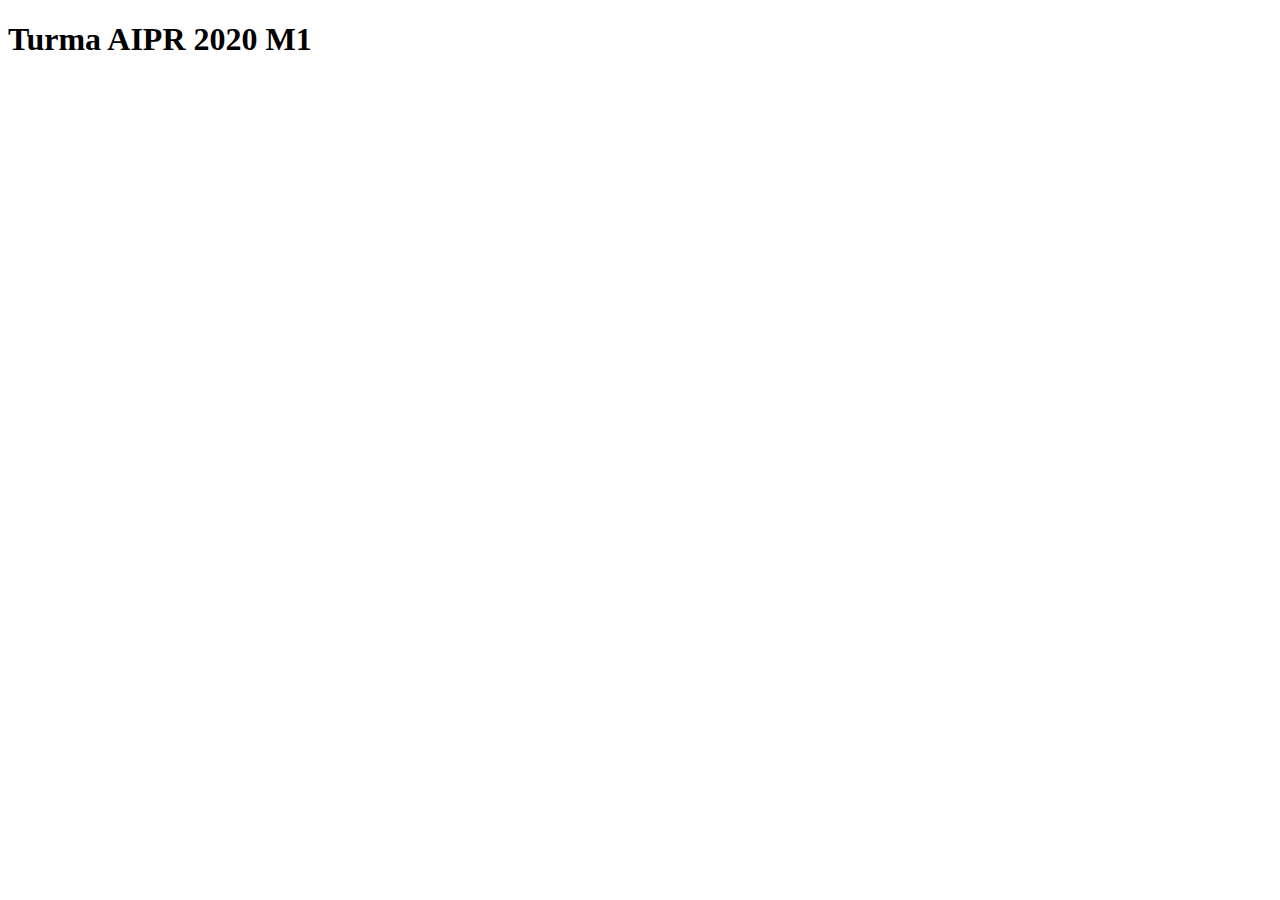
<file: index.html>
<!DOCTYPE html>
<html lang="pt.br">
<head>
    <meta charset="UTF-8">
    <meta name="viewport" content="width=device-width, initial-scale=1.0">
    <title>Minha primeira Página Web</title>
</head>
<body>
    <h1>Turma AIPR 2020 M1</h1>
  
</body>
</html>
</file>
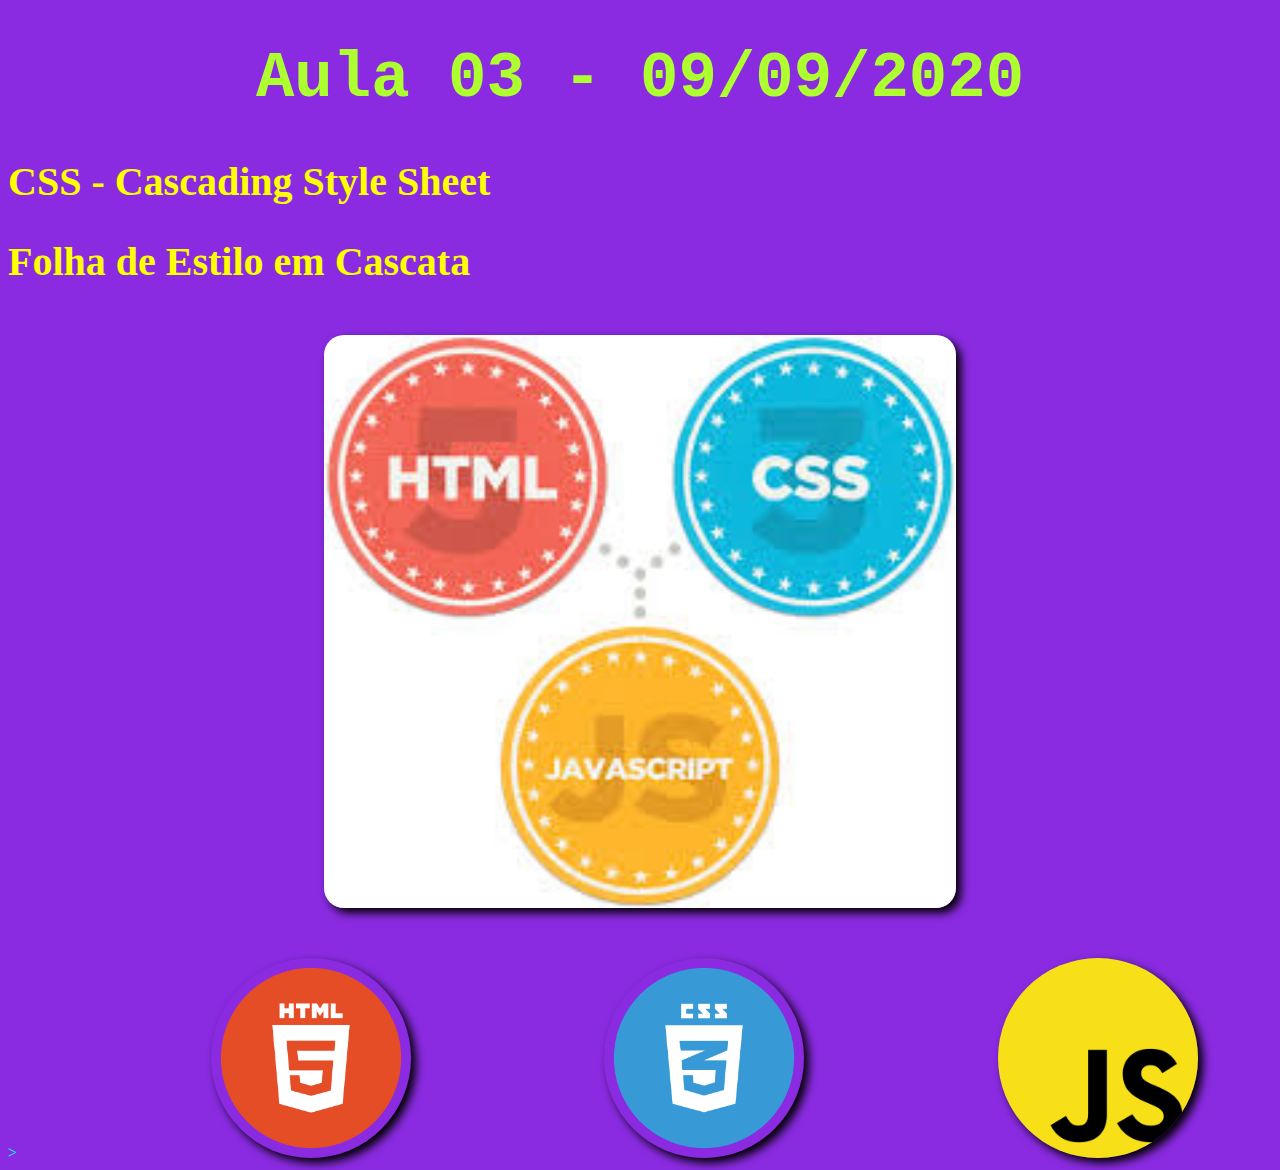
<file: aula03/index.html>
<!DOCTYPE html>
<html lang="pt - br">
<head>
    <meta charset="UTF-8">
    <meta name="viewport" content="width=device-width, initial-scale=1.0">
    <title>aula03 -  Webdesign com estilo CSS</title>
    <link rel="stylesheet" href="./css/estilo.css">
</head>
<body>
    
<h1>Aula 03 - 09/09/2020</h1>
<h2>CSS - Cascading Style Sheet</h2>
<h2>Folha de Estilo em Cascata</h2>

<!---Identificação da imagem com id --->
<img id= "imgPrincipal"
src="./images/css html.png" 
alt="Logotipo HTML CSS e Javascript"
width="540"> <!--Largura de 540 pixels-->>

 
   <!-- Classificação das imagens com o class-->   
<img class="logo" 
       src="./images/logo-html.png"
       alt="Logotipo HTML">
 
   <img class = "logo"
       src="./images/logo-css.png"
       alt="Logotipo CSS">
  
   <img class = "logo"
       src="./images/JavaScript_logo.png"
       alt="Logotipo Javascript">



</body>
</html>
</file>
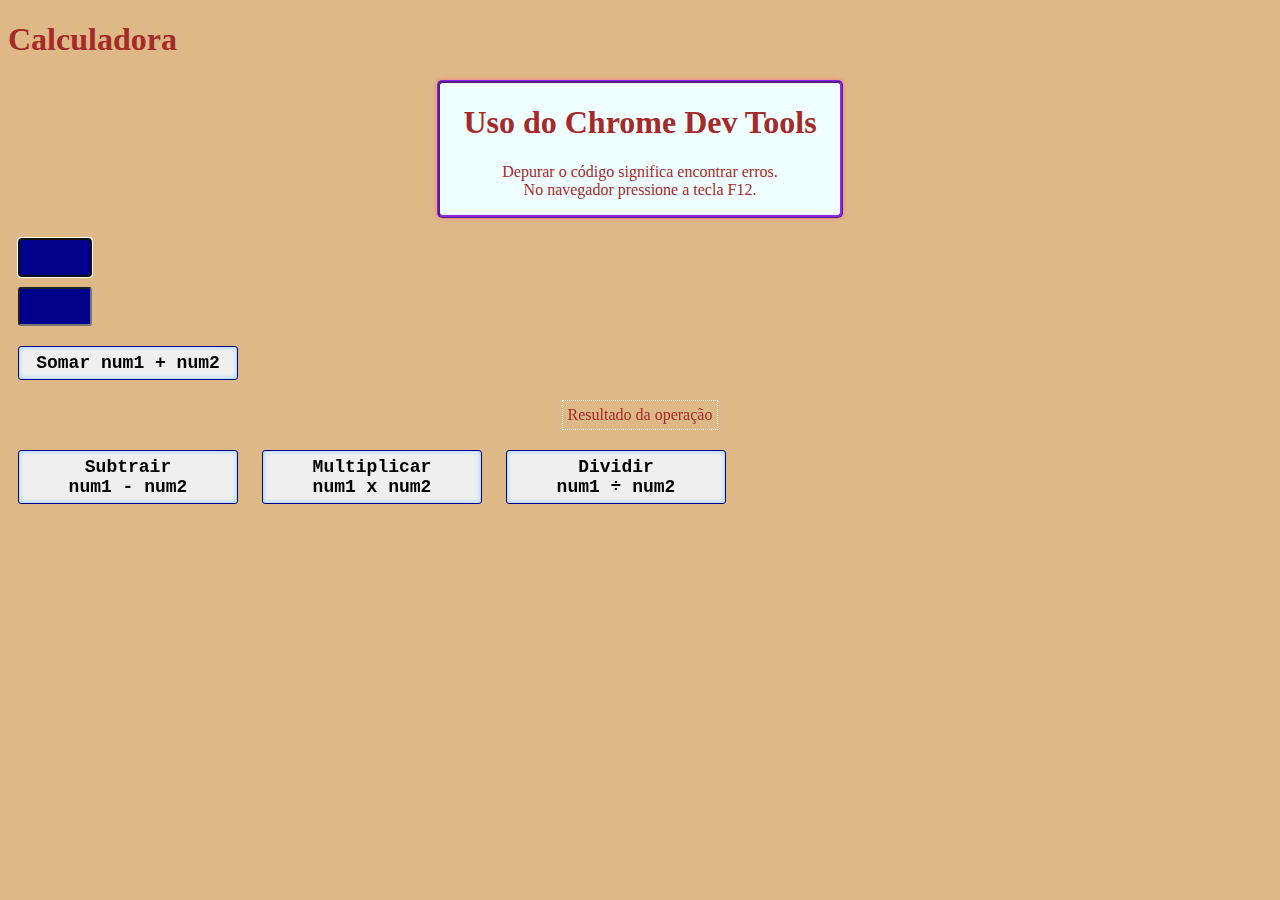
<file: calculadora/aula05/index.html>
<!DOCTYPE html>
<html lang="pt-br">
<head>
    <meta charset="UTF-8">
    <meta name="viewport" content="width=device-width, initial-scale=1.0">
    <title>Calculadora</title>
     <!-- Ligação entre o index e o estilo -->
   <link rel="stylesheet" href="./css/estilo.css">

</head>
<body>
    <h1>Calculadora</h1>
 <!--Cabeçalho-->
 <header>   
    <h1>Uso do Chrome Dev Tools</h1>
    <p>
        Depurar o código significa encontrar erros.<br>
        No navegador pressione a tecla F12.
    </p>
</header>

<!--Parte principal-->
<main class="container">
    <input type="text" name="num1" id="num1" autofocus tabindex="1">
       <input type="text" name="num2" id="num2" tabindex="2">
       <button type="submit" id="btnSomar" tabindex="3">
           Somar num1 + num2
    </button>
    <p class="resposta">Resultado da operação</p>
    <button type="submit" id="btnSubtrair" tabindex="4">
        Subtrair <br> num1 - num2
    </button>
    <button type="submit" id="btnMultiplicar" tabindex="5">
        Multiplicar <br> num1 x num2
    </button>
    <button type="submit" id="btnDividir" tabindex="6">
        Dividir <br> num1 ÷ num2
    </button>
</main>

<script src="./js/main.js"></script>
</body>
</html>
</file>
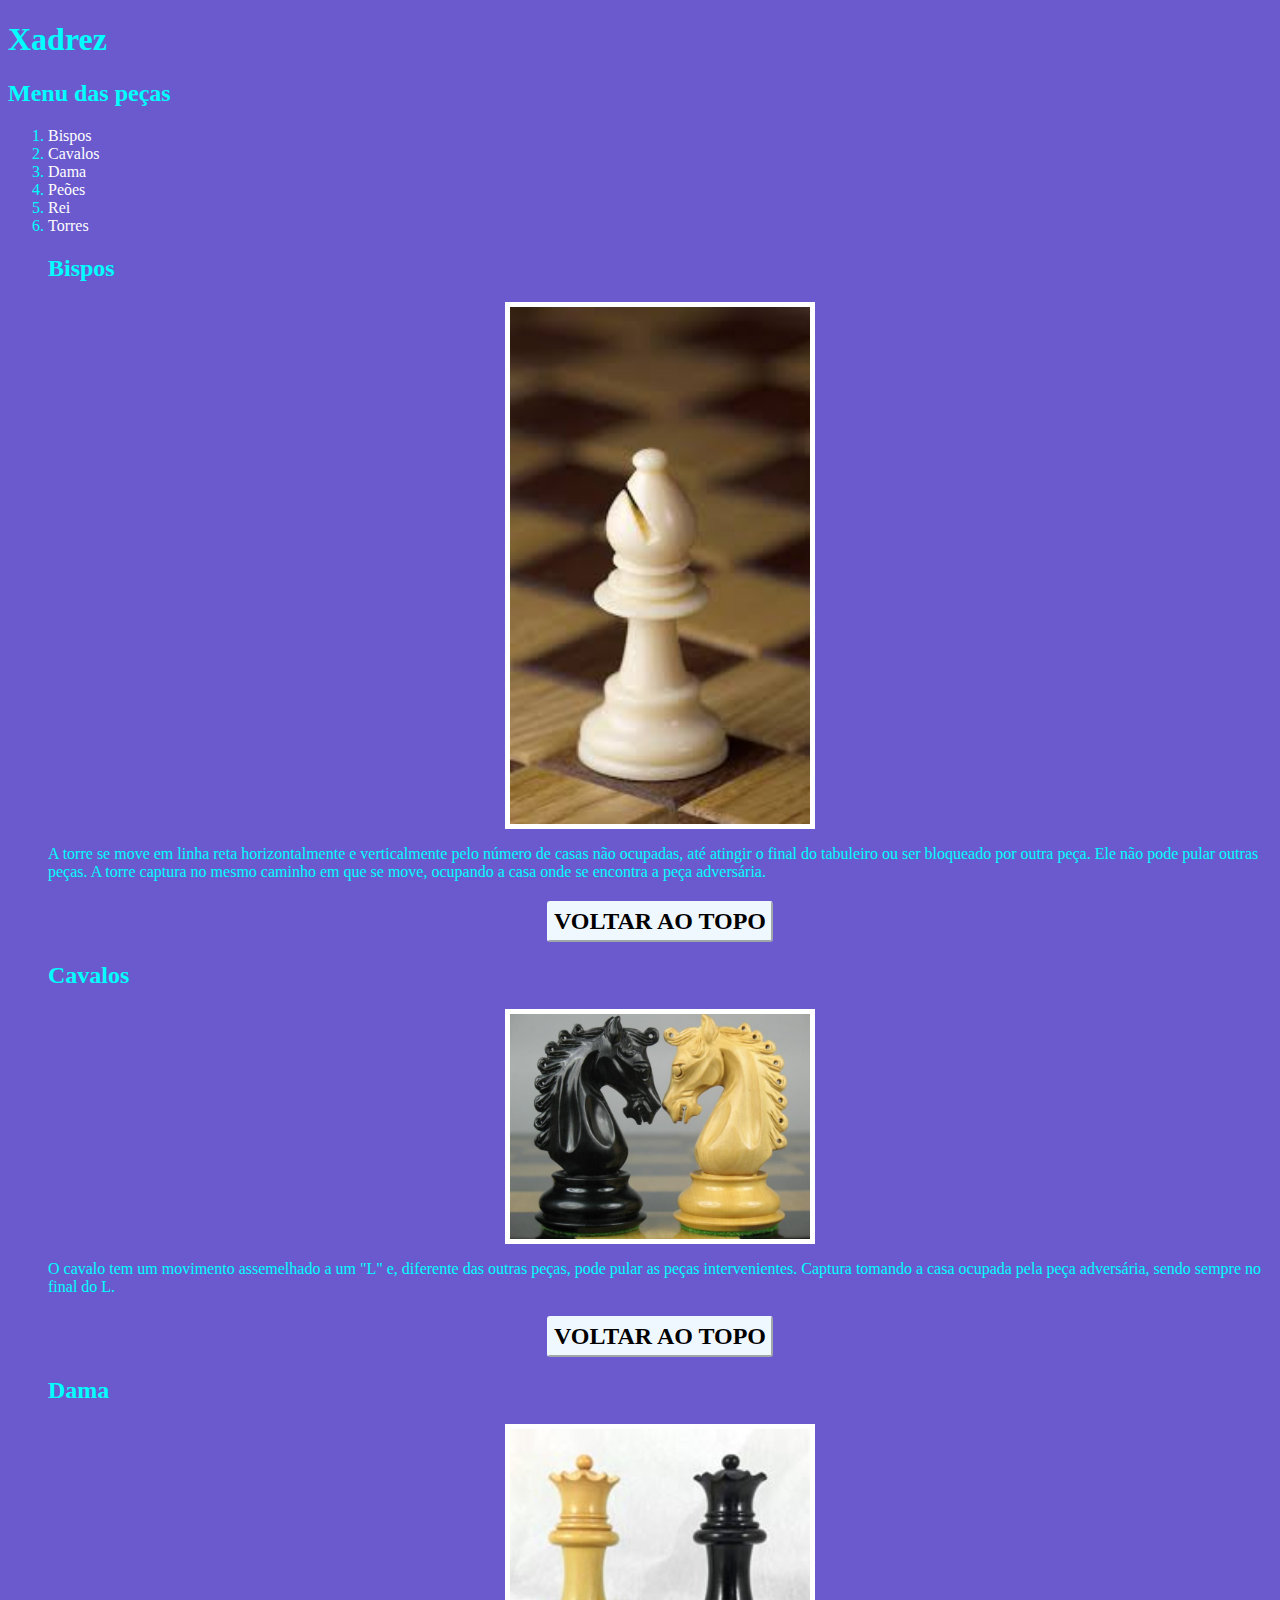
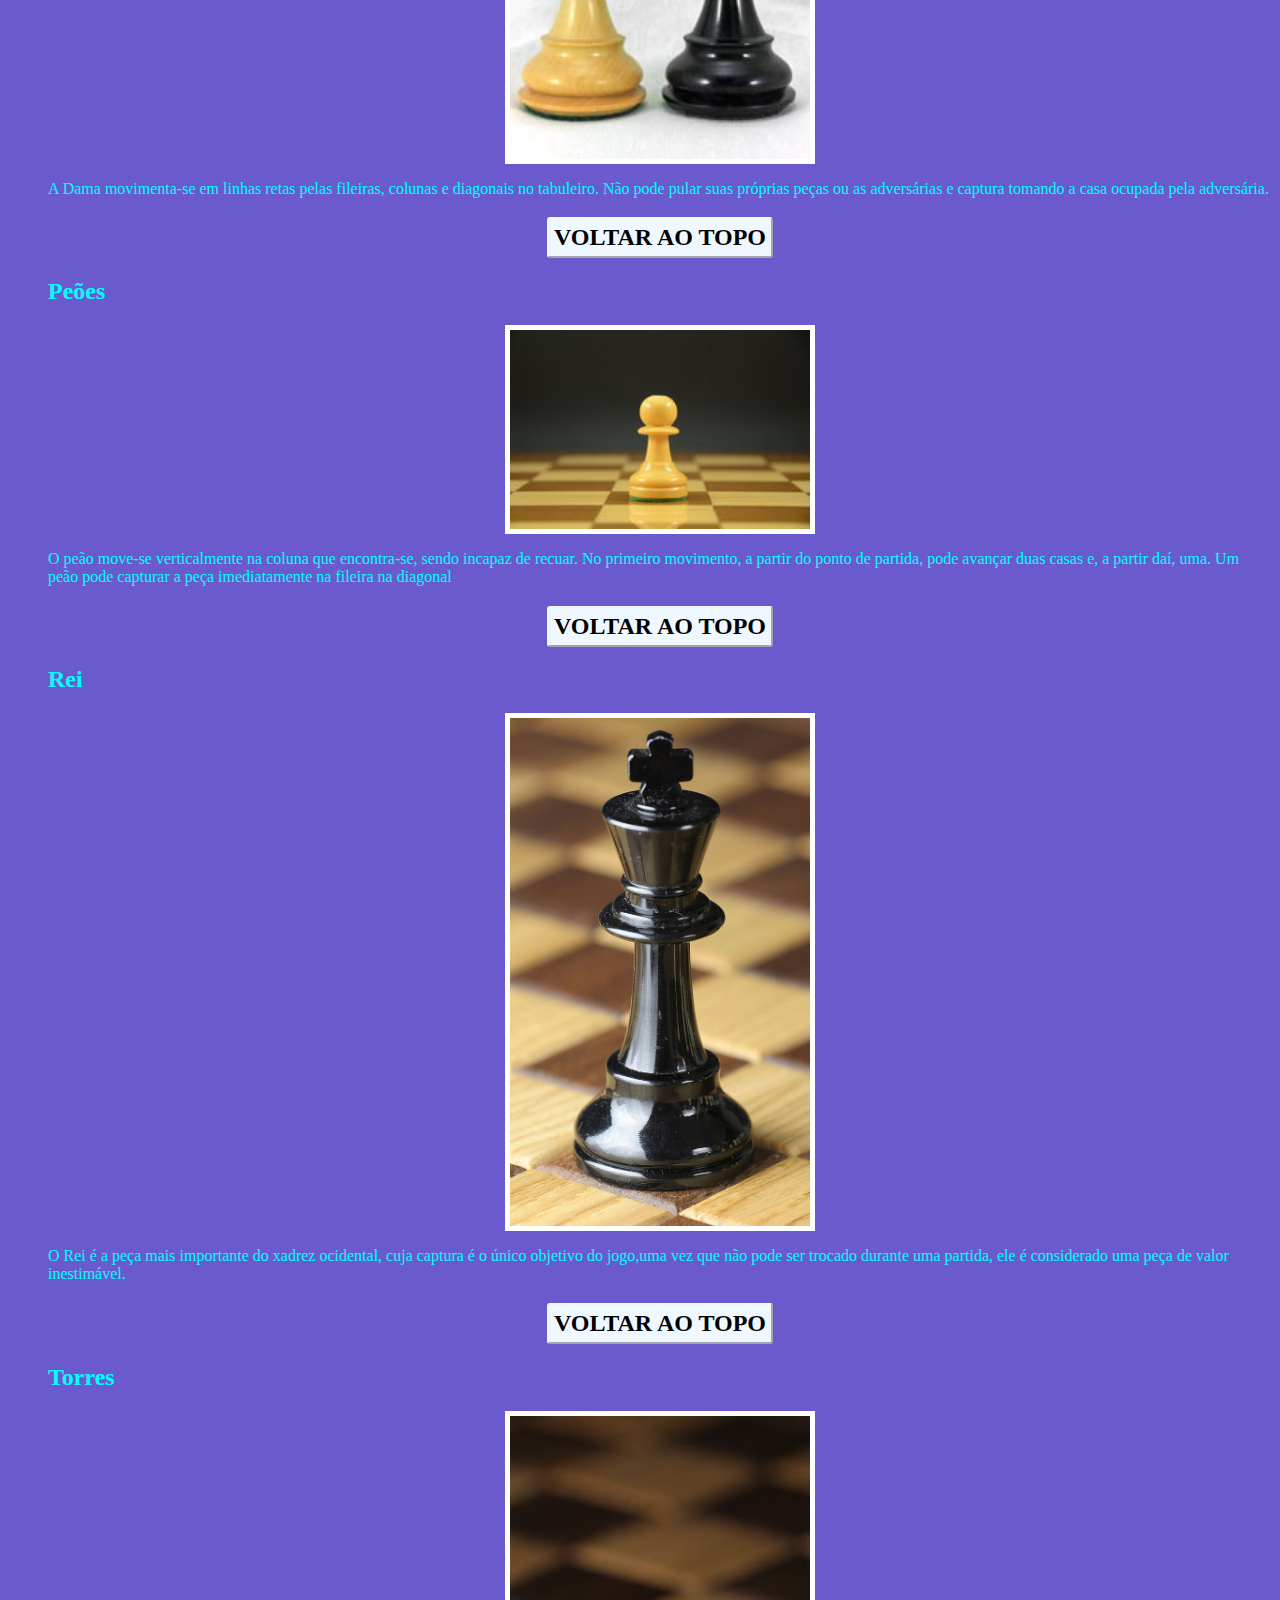
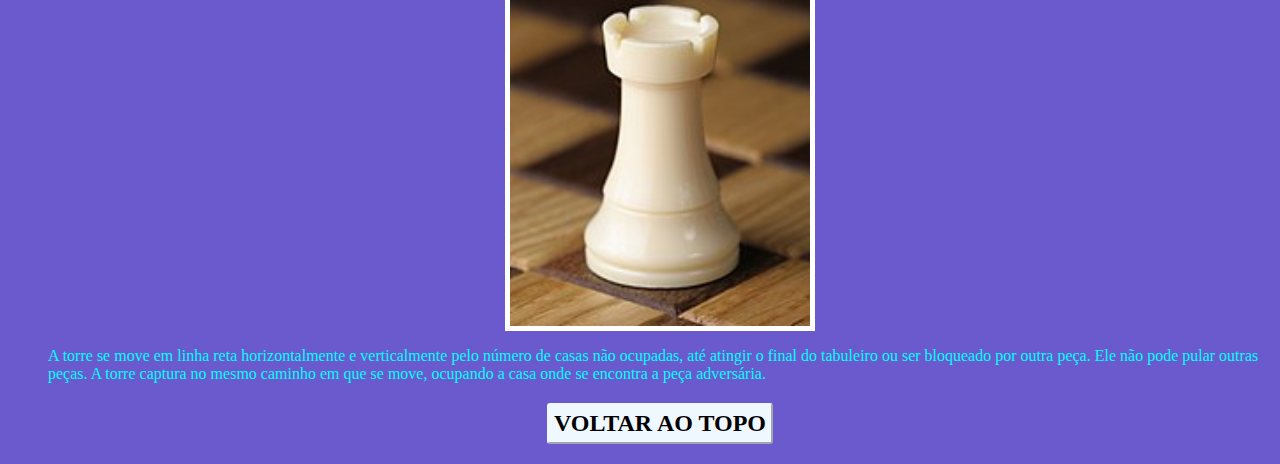
<file: xadrez/aula01/index.html>
<!DOCTYPE html>
<html lang="pt-br">
<head>
   <meta charset="UTF-8">
   <meta name="viewport" content="width=device-width, initial-scale=1.0">
   <title>Xadrez</title>
   <!--É necessário ligar/linkar o Estilo CSS-->
   <link rel="stylesheet" href="./css/estilo.css">
</head>
<body id="principal">
   <h1 id="topo">Xadrez</h1>

    <h2>Menu das peças</h2>
    <ol> 
    <li><a href="#bispos"> Bispos</a></li>
    <li><a href="#cavalos">Cavalos</a></li>
    <li><a href="#dama">Dama</a></li>
    <li><a href="#peoes">Peões</a></li>
    <li><a href="#rei">Rei</a></li>
    <li><a href="#torres">Torres</a></li>
<ol>
</ol>
<h2 id="bispos">Bispos</h2>
<a href="bispos.html"><img src="./img/bispo.jpg"></a>
<p>A torre se move em linha reta horizontalmente e verticalmente pelo número de casas não ocupadas, até atingir o final do tabuleiro ou ser bloqueado por outra peça. Ele não pode pular outras peças. A torre captura no mesmo caminho em que se move, ocupando a casa onde se encontra a peça adversária.</p>      
<footer><!--Rodapé-->
    <h2><a href="#topo">VOLTAR AO TOPO</a></h2>
</footer>

<h2 id="cavalos">Cavalos</h2>
<a href="cavalos.html"><img src="./img/cavalos.jpg"></a>
<p>O cavalo tem um movimento assemelhado a um "L" e, diferente das outras peças, pode pular as peças intervenientes. Captura tomando a casa ocupada pela peça adversária, sendo sempre no final do L.</p> 
<footer><!--Rodapé-->
    <h2><a href="#topo">VOLTAR AO TOPO</a></h2>
</footer>

<h2 id="dama">Dama</h2>
<a href="dama.html"><img src="./img/damas.jpg"></a>
<p> A Dama movimenta-se em linhas retas pelas fileiras, colunas e diagonais no tabuleiro. Não pode pular suas próprias peças ou as adversárias e captura tomando a casa ocupada pela adversária.</p>
<footer><!--Rodapé-->
    <h2><a href="#topo">VOLTAR AO TOPO</a></h2>
</footer>

<h2 id="peoes">Peões</h2>
<a href="peoes.html"><img src="./img/peao.jpg"></a>
<p>O peão move-se verticalmente na coluna que encontra-se, sendo incapaz de recuar. No primeiro movimento, a partir do ponto de partida, pode avançar duas casas e, a partir daí, uma. Um peão pode capturar a peça imediatamente na fileira na diagonal</p>
<footer><!--Rodapé-->
    <h2><a href="#topo">VOLTAR AO TOPO</a></h2>
</footer>

<h2 id="rei">Rei</h2>
<a href="rei.html"><img src="./img/rei.jpg"></a>
<p>O Rei é a peça mais importante do xadrez ocidental, cuja captura é o único objetivo do jogo,uma vez que não pode ser trocado durante uma partida, ele é considerado uma peça de valor inestimável.</p>
<footer><!--Rodapé-->
    <h2><a href="#topo">VOLTAR AO TOPO</a></h2>
</footer>

<h2 id="torres">Torres</h2>
<a href="torres.html"><img src="./img/torre.jpg"></a>
<p>A torre se move em linha reta horizontalmente e verticalmente pelo número de casas não ocupadas, até atingir o final do tabuleiro ou ser bloqueado por outra peça. Ele não pode pular outras peças. A torre captura no mesmo caminho em que se move, ocupando a casa onde se encontra a peça adversária.</p>
<footer><!--Rodapé-->
    <h2><a href="#topo">VOLTAR AO TOPO</a></h2>
</footer>

  
</body>
</html>
</file>
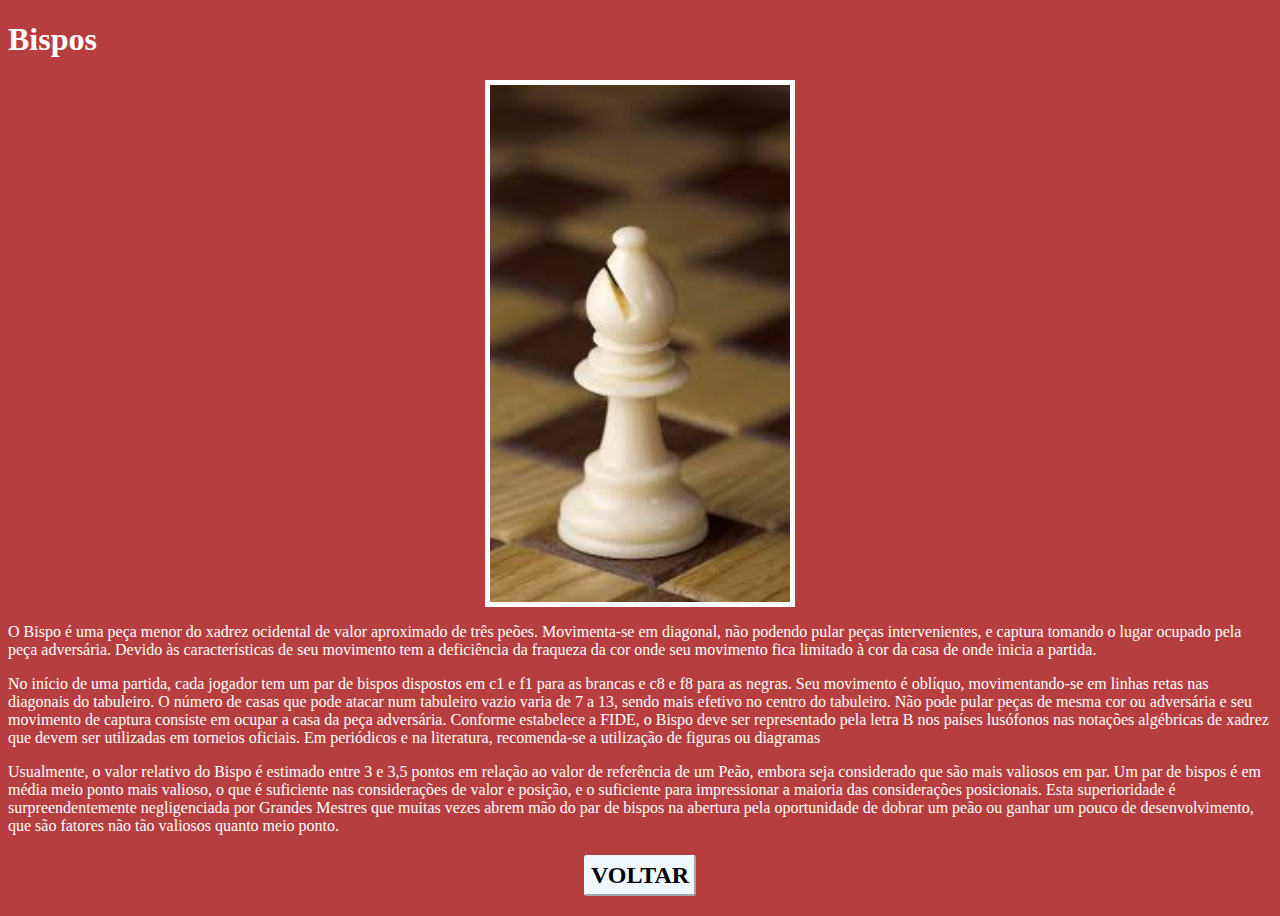
<file: xadrez/aula01/bispos.html>
<!DOCTYPE html>
<html lang="pt-br">
<head>
    <meta charset="UTF-8">
    <meta name="viewport" content="width=device-width, initial-scale=1.0">
    <link rel="stylesheet" href="./css/estilo.css">
    <title>Bispos</title>
</head>
<body id="bispos">
    
<h1>Bispos</h1>
<img src="./img/bispo.jpg" alt=" Imagem dos bispos">
<p>O Bispo é uma peça menor do xadrez ocidental de valor aproximado de três peões. Movimenta-se em diagonal, não podendo pular peças intervenientes, e captura tomando o lugar ocupado pela peça adversária. Devido às características de seu movimento tem a deficiência da fraqueza da cor onde seu movimento fica limitado à cor da casa de onde inicia a partida.</p>
<p>No início de uma partida, cada jogador tem um par de bispos dispostos em c1 e f1 para as brancas e c8 e f8 para as negras. Seu movimento é oblíquo, movimentando-se em linhas retas nas diagonais do tabuleiro. O número de casas que pode atacar num tabuleiro vazio varia de 7 a 13, sendo mais efetivo no centro do tabuleiro. Não pode pular peças de mesma cor ou adversária e seu movimento de captura consiste em ocupar a casa da peça adversária. Conforme estabelece a FIDE, o Bispo deve ser representado pela letra B nos países lusófonos nas notações algébricas de xadrez que devem ser utilizadas em torneios oficiais. Em periódicos e na literatura, recomenda-se a utilização de figuras ou diagramas </p>
<p>Usualmente, o valor relativo do Bispo é estimado entre 3 e 3,5 pontos em relação ao valor de referência de um Peão, embora seja considerado que são mais valiosos em par. Um par de bispos é em média meio ponto mais valioso, o que é suficiente nas considerações de valor e posição, e o suficiente para impressionar a maioria das considerações posicionais. Esta superioridade é surpreendentemente negligenciada por Grandes Mestres que muitas vezes abrem mão do par de bispos na abertura pela oportunidade de dobrar um peão ou ganhar um pouco de desenvolvimento, que são fatores não tão valiosos quanto meio ponto.</p>

<footer><!--Rodapé-->
    <h2><a href="./index.html">VOLTAR</a></h2>
</footer>

</body>
</html>
</file>
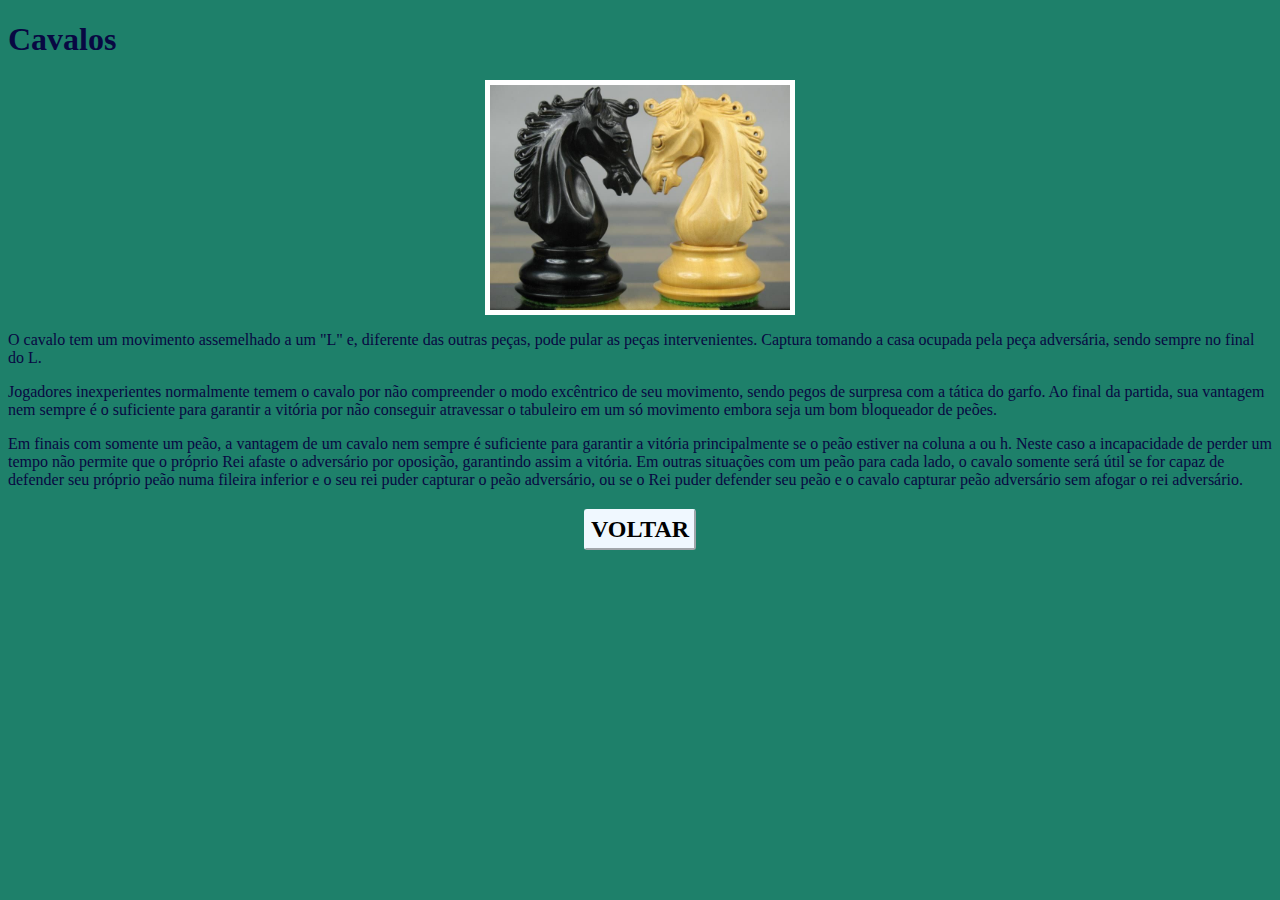
<file: xadrez/aula01/cavalos.html>
<!DOCTYPE html>
<html lang="pt-br">
<head>
    <meta charset="UTF-8">
    <meta name="viewport" content="width=device-width, initial-scale=1.0">
    <link rel="stylesheet" href="./css/estilo.css">
    <title>Cavalos</title>
</head>
<body id="cavalos">
    
<h1>Cavalos</h1>
<img src="./img/cavalos.jpg" alt=" Imagem dos cavalos">
<p>O cavalo tem um movimento assemelhado a um "L" e, diferente das outras peças, pode pular as peças intervenientes. Captura tomando a casa ocupada pela peça adversária, sendo sempre no final do L.</p>
<p>Jogadores inexperientes normalmente temem o cavalo por não compreender o modo excêntrico de seu movimento, sendo pegos de surpresa com a tática do garfo. Ao final da partida, sua vantagem nem sempre é o suficiente para garantir a vitória por não conseguir atravessar o tabuleiro em um só movimento embora seja um bom bloqueador de peões.</p>
<p>Em finais com somente um peão, a vantagem de um cavalo nem sempre é suficiente para garantir a vitória principalmente se o peão estiver na coluna a ou h. Neste caso a incapacidade de perder um tempo não permite que o próprio Rei afaste o adversário por oposição, garantindo assim a vitória. Em outras situações com um peão para cada lado, o cavalo somente será útil se for capaz de defender seu próprio peão numa fileira inferior e o seu rei puder capturar o peão adversário, ou se o Rei puder defender seu peão e o cavalo capturar peão adversário sem afogar o rei adversário.</p>

<footer><!--Rodapé-->
    <h2><a href="./index.html">VOLTAR</a></h2>
</footer>

</body>
</html>
</file>
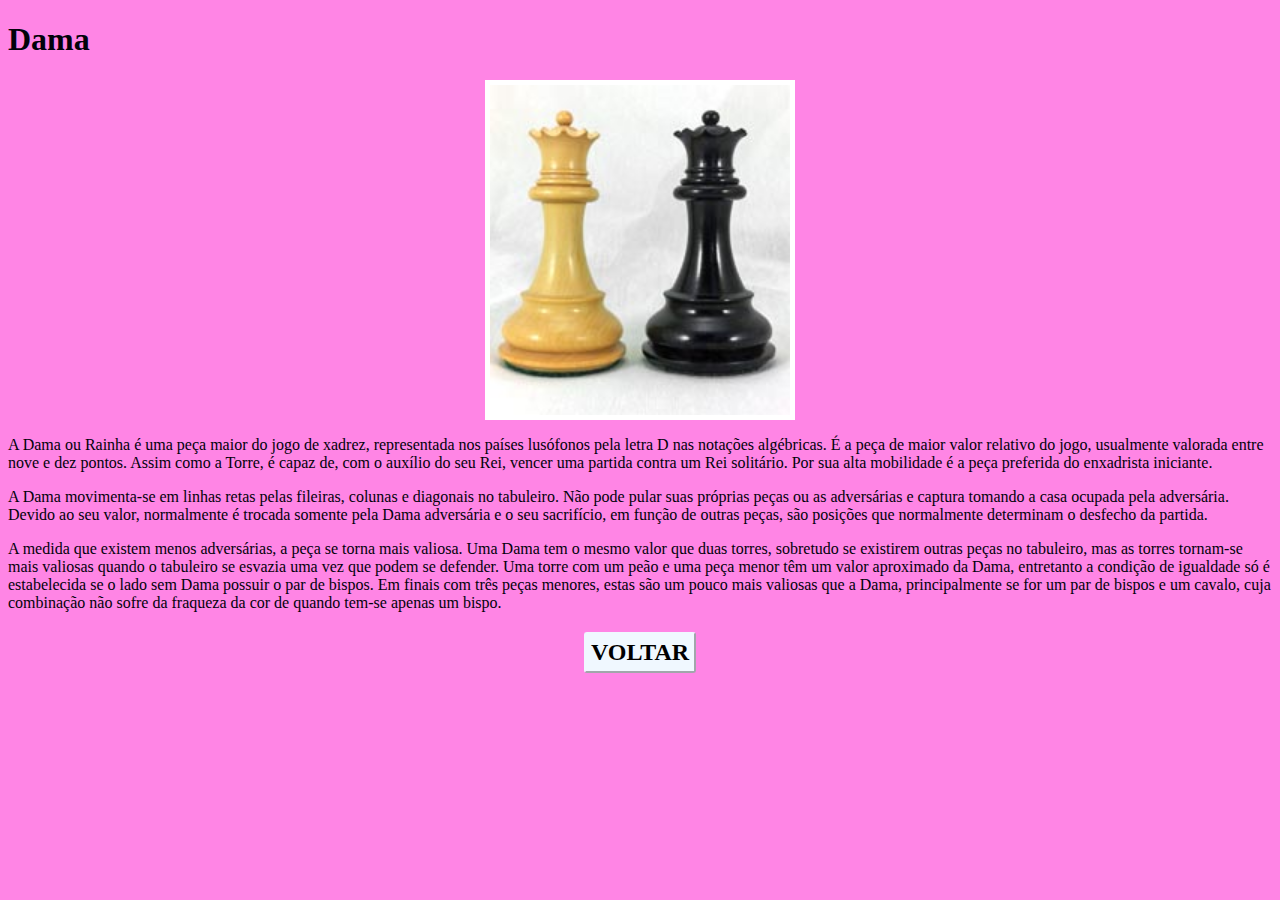
<file: xadrez/aula01/dama.html>
<!DOCTYPE html>
<html lang="pt-br">
<head>
    <meta charset="UTF-8">
    <meta name="viewport" content="width=device-width, initial-scale=1.0">
    <link rel="stylesheet" href="./css/estilo.css">
    <title>Dama</title>
</head>
<body id="dama">
    
<h1>Dama</h1>
<img src="./img/damas.jpg" alt=" Imagem dos dama">
<p>A Dama ou Rainha é uma peça maior do jogo de xadrez, representada nos países lusófonos pela letra D nas notações algébricas. É a peça de maior valor relativo do jogo, usualmente valorada entre nove e dez pontos. Assim como a Torre, é capaz de, com o auxílio do seu Rei, vencer uma partida contra um Rei solitário. Por sua alta mobilidade é a peça preferida do enxadrista iniciante.</p>
<p>A Dama movimenta-se em linhas retas pelas fileiras, colunas e diagonais no tabuleiro. Não pode pular suas próprias peças ou as adversárias e captura tomando a casa ocupada pela adversária. Devido ao seu valor, normalmente é trocada somente pela Dama adversária e o seu sacrifício, em função de outras peças, são posições que normalmente determinam o desfecho da partida.</p>
<p>A medida que existem menos adversárias, a peça se torna mais valiosa. Uma Dama tem o mesmo valor que duas torres, sobretudo se existirem outras peças no tabuleiro, mas as torres tornam-se mais valiosas quando o tabuleiro se esvazia uma vez que podem se defender. Uma torre com um peão e uma peça menor têm um valor aproximado da Dama, entretanto a condição de igualdade só é estabelecida se o lado sem Dama possuir o par de bispos. Em finais com três peças menores, estas são um pouco mais valiosas que a Dama, principalmente se for um par de bispos e um cavalo, cuja combinação não sofre da fraqueza da cor de quando tem-se apenas um bispo.</p>

<footer><!--Rodapé-->
    <h2><a href="./index.html">VOLTAR</a></h2>
</footer>

</body>
</html>
</file>
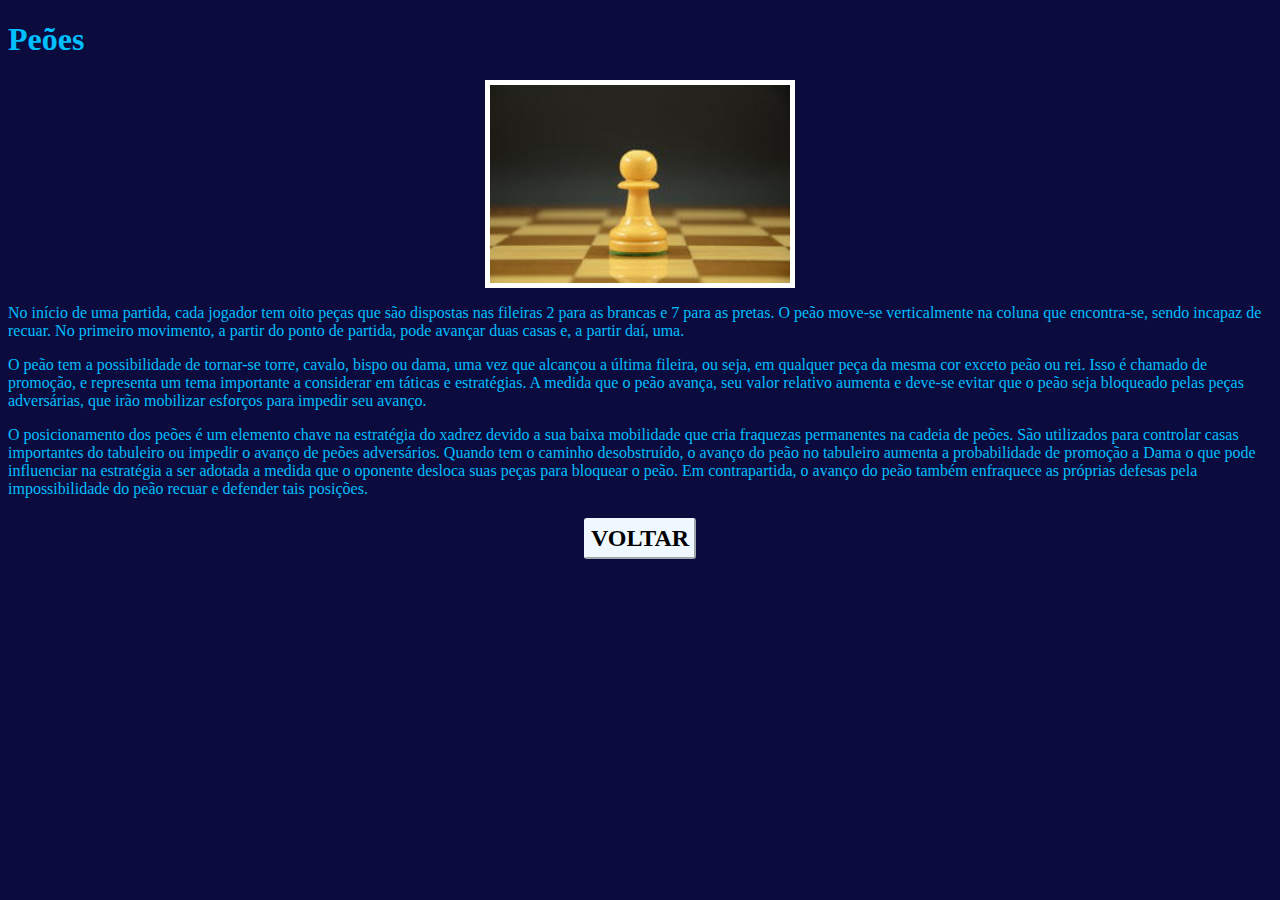
<file: xadrez/aula01/peoes.html>
<!DOCTYPE html>
<html lang="pt-br">
<head>
    <meta charset="UTF-8">
    <meta name="viewport" content="width=device-width, initial-scale=1.0">
    <link rel="stylesheet" href="./css/estilo.css">
    <title>Peões</title>
</head>
<body id="peoes">
    
<h1>Peões</h1>
<img src="./img/peao.jpg" alt=" Imagem dos peoes">
<p> No início de uma partida, cada jogador tem oito peças que são dispostas nas fileiras 2 para as brancas e 7 para as pretas. O peão move-se verticalmente na coluna que encontra-se, sendo incapaz de recuar. No primeiro movimento, a partir do ponto de partida, pode avançar duas casas e, a partir daí, uma.</p>
<p>O peão tem a possibilidade de tornar-se torre, cavalo, bispo ou dama, uma vez que alcançou a última fileira, ou seja, em qualquer peça da mesma cor exceto peão ou rei. Isso é chamado de promoção, e representa um tema importante a considerar em táticas e estratégias. A medida que o peão avança, seu valor relativo aumenta e deve-se evitar que o peão seja bloqueado pelas peças adversárias, que irão mobilizar esforços para impedir seu avanço.</p>
<p>O posicionamento dos peões é um elemento chave na estratégia do xadrez devido a sua baixa mobilidade que cria fraquezas permanentes na cadeia de peões. São utilizados para controlar casas importantes do tabuleiro ou impedir o avanço de peões adversários. Quando tem o caminho desobstruído, o avanço do peão no tabuleiro aumenta a probabilidade de promoção a Dama o que pode influenciar na estratégia a ser adotada a medida que o oponente desloca suas peças para bloquear o peão. Em contrapartida, o avanço do peão também enfraquece as próprias defesas pela impossibilidade do peão recuar e defender tais posições.</p>

<footer><!--Rodapé-->
    <h2><a href="./index.html">VOLTAR</a></h2>
</footer>

</body>
</html>
</file>
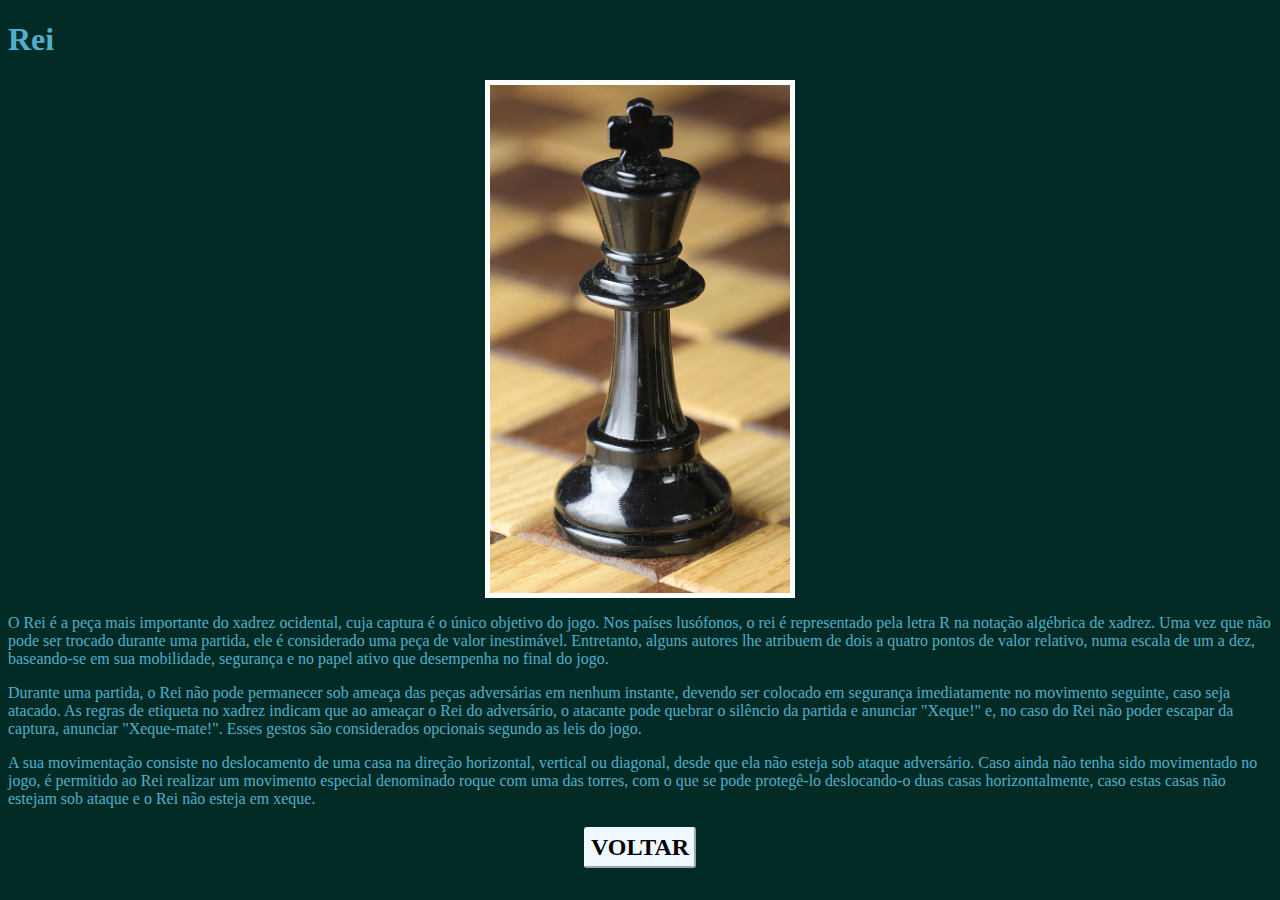
<file: xadrez/aula01/rei.html>
<!DOCTYPE html>
<html lang="pt-br">
<head>
    <meta charset="UTF-8">
    <meta name="viewport" content="width=device-width, initial-scale=1.0">
    <link rel="stylesheet" href="./css/estilo.css">
    <title>Rei</title>
</head>
<body id="rei">
    
<h1>Rei</h1>
<img src="./img/rei.jpg" alt=" Imagem dos rei">
<p>O Rei é a peça mais importante do xadrez ocidental, cuja captura é o único objetivo do jogo. Nos países lusófonos, o rei é representado pela letra R na notação algébrica de xadrez. Uma vez que não pode ser trocado durante uma partida, ele é considerado uma peça de valor inestimável. Entretanto, alguns autores lhe atribuem de dois a quatro pontos de valor relativo, numa escala de um a dez, baseando-se em sua mobilidade, segurança e no papel ativo que desempenha no final do jogo.</p>
<p>Durante uma partida, o Rei não pode permanecer sob ameaça das peças adversárias em nenhum instante, devendo ser colocado em segurança imediatamente no movimento seguinte, caso seja atacado. As regras de etiqueta no xadrez indicam que ao ameaçar o Rei do adversário, o atacante pode quebrar o silêncio da partida e anunciar "Xeque!" e, no caso do Rei não poder escapar da captura, anunciar "Xeque-mate!". Esses gestos são considerados opcionais segundo as leis do jogo.</p>
<p>A sua movimentação consiste no deslocamento de uma casa na direção horizontal, vertical ou diagonal, desde que ela não esteja sob ataque adversário. Caso ainda não tenha sido movimentado no jogo, é permitido ao Rei realizar um movimento especial denominado roque com uma das torres, com o que se pode protegê-lo deslocando-o duas casas horizontalmente, caso estas casas não estejam sob ataque e o Rei não esteja em xeque.</p>

<footer><!--Rodapé-->
    <h2><a href="./index.html">VOLTAR</a></h2>
</footer>

</body>
</html>
</file>
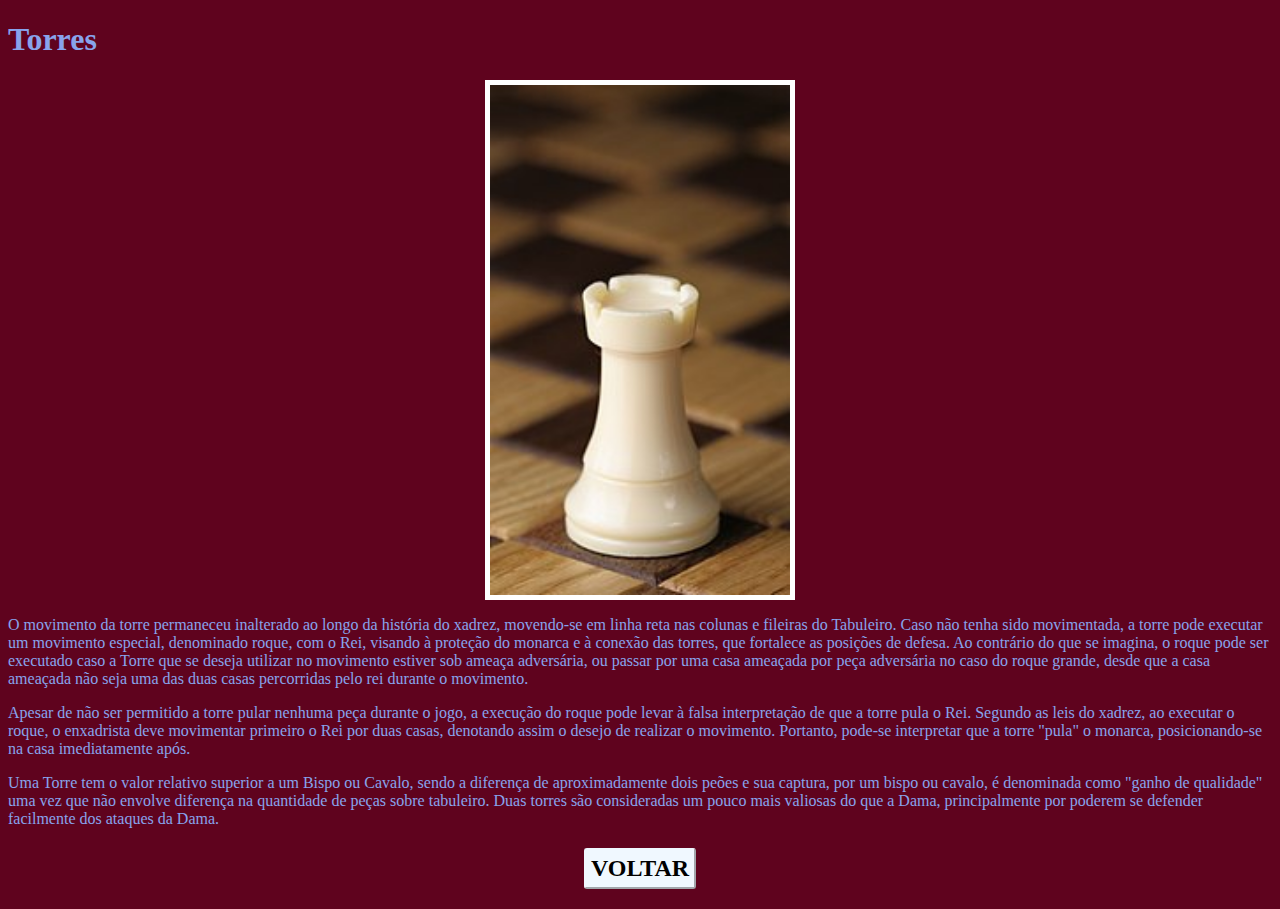
<file: xadrez/aula01/torres.html>
<!DOCTYPE html>
<html lang="pt-br">
<head>
    <meta charset="UTF-8">
    <meta name="viewport" content="width=device-width, initial-scale=1.0">
    <link rel="stylesheet" href="./css/estilo.css">
    <title>Torres</title>
</head>
<body id="torres">
    
<h1>Torres</h1>
<img src="./img/torre.jpg" alt=" Imagem dos torres">
<p>O movimento da torre permaneceu inalterado ao longo da história do xadrez, movendo-se em linha reta nas colunas e fileiras do Tabuleiro. Caso não tenha sido movimentada, a torre pode executar um movimento especial, denominado roque, com o Rei, visando à proteção do monarca e à conexão das torres, que fortalece as posições de defesa. Ao contrário do que se imagina, o roque pode ser executado caso a Torre que se deseja utilizar no movimento estiver sob ameaça adversária, ou passar por uma casa ameaçada por peça adversária no caso do roque grande, desde que a casa ameaçada não seja uma das duas casas percorridas pelo rei durante o movimento.</p>
<p>Apesar de não ser permitido a torre pular nenhuma peça durante o jogo, a execução do roque pode levar à falsa interpretação de que a torre pula o Rei. Segundo as leis do xadrez, ao executar o roque, o enxadrista deve movimentar primeiro o Rei por duas casas, denotando assim o desejo de realizar o movimento. Portanto, pode-se interpretar que a torre "pula" o monarca, posicionando-se na casa imediatamente após.</p>
<p>Uma Torre tem o valor relativo superior a um Bispo ou Cavalo, sendo a diferença de aproximadamente dois peões e sua captura, por um bispo ou cavalo, é denominada como "ganho de qualidade" uma vez que não envolve diferença na quantidade de peças sobre tabuleiro. Duas torres são consideradas um pouco mais valiosas do que a Dama, principalmente por poderem se defender facilmente dos ataques da Dama.</p>

<footer><!--Rodapé-->
    <h2><a href="./index.html">VOLTAR</a></h2>
</footer>

</body>
</html>
</file>
<file: aula03/css/estilo.css>
/*Importação de fontes do Google, deve ser
feita na primeira linha do arquivo estilo.css*/
@import url('https://fonts.googleapis.com/css2?family=Dancing+Script:wght@600&family=Grandstander:wght@200&display=swap');


/*Seletor para o corpo da página*/
body {

    /*Propriedades e valores*/
    background-color: blueviolet;
    color : cyan;
}

/*Seletor h1 e suas propriedades*/
h1 {
     /*Propriedade deve estar dentro de um seletor*/
text-align: center;
    color: greenyellow;
    font-family: 'Courier New', Courier, monospace;
    font-size: 400%;

}
/*Seletor h2, propriedades e valores*/
h2 {
    color: yellow;
    font-family: serif;
    font-size: 250%;
 }
 /*Seletor sa imagem, propriedades e valores*/
 img {
    height: 200px;/*Altura em pixels*/
    width: 200px;/*Largura em pixels*/
    box-shadow: 5px 5px 10px black;/*sombra*/
    border-radius: 20px;/*Borda arredondada*/
 
 }
 
/*Identificador usa-se a HASH #*/
img#imgPrincipal {
    /*Centralização da Imagem*/
    display: block;
    margin: 50px auto;
    width: 50%;
    height: auto;
 }
  
 /*Classes usam o PONTO .*/
 img.logo {
    margin-left: 15%;
    /*Arredondamento da imagem*/
    border-radius: 50%;
 }
</file>
<file: calculadora/aula05/css/estilo.css>
body {
    background-color: burlywood;
    color: brown;
 }

 header {
    background-color: azure;
    border: 3px ridge blueviolet;
    border-radius: 5px;
    width: 400px;
    margin: 20px auto; /*Centralizando a caixa*/
    text-align: center; /*Cantralização do texto*/
    box-shadow: 0 0 5px lightcoral;
 }
 main input {
    /*Quebra linha e coloco um abaixo do outro*/
    display: block;
    margin: 10px;
    padding: 10px;
    width: 50px;
    border-radius: 3px;
    background-color: darkblue;
    color: cyan;
    font-weight: bold; /*Negrito*/
 }

 main button {
    margin: 10px;
    border: 1px solid darkblue;
    border-radius: 3px;
    cursor: pointer; /*Mudança do cursor do mouse*/
    font-family: 'Courier New', Courier, monospace;
    font-weight: bolder;
    font-size: 18px;
    width: 220px;
    padding: 6px 10px;
    /*Sombra interna*/
    box-shadow: inset 0 0 5px lightskyblue;
    transition: 0.3s;
 }
 /*Ao passar o mouse por cima*/
 main button:hover {
    /*Sombra externa*/
    box-shadow: 0 0 5px darkblue;
    text-shadow: 0 0 3px lightskyblue;
    transition: 0.3s;
 }

/*Estilização da classe Resposta*/
.resposta {
    /*Centralizando o elemento na página*/
    margin: 10px auto;
    padding: 5px;
    text-align: center;
    border: 1px dotted white;
    width: fit-content;
 }
 .errada {
    background-color: red;
    color: yellow;
    outline: 2px double orange;
 }
 .certa {
    background-color: palegreen;
    color: blue;
    outline: 2px double greenyellow;
 }
</file>
<file: xadrez/aula01/css/estilo.css>
/*Corpo da página Principal*/
body#principal {
    background-color: slateblue;
    color: cyan;
 }
 #principal a {
    color: white;
    text-decoration: none; /*Tira o sublinhado*/
    cursor: pointer; /*Muda o cursor do link*/
 }
  
 #principal a:hover { /*Ao passar o mouse por cima*/
    color: cyan;
 }
 
 /*Corpo da página bispos*/
body#bispos {
    background-color: rgb(182, 62, 62);
    color: white;
 }
  
 /*Corpo da página cavalos*/
 body#cavalos {
    background-color: rgb(30, 128, 106);
    color: rgb(8, 8, 66);
 }
  
 /*Corpo da página dama*/
 body#dama {
    background-color: rgba(255, 0, 200, 0.479);
    color: rgb(2, 2, 10);
 }

 /*Corpo da página peões*/
 body#peoes {
    background-color: rgb(11, 11, 61);
    color: deepskyblue;
 }

 /*Corpo da página rei*/
 body#rei {
    background-color: rgb(3, 43, 37);
    color: rgb(79, 175, 204);
 }

 /*Corpo da página torres*/
 body#torres {
    background-color: rgb(95, 3, 30);
    color: rgb(136, 163, 236);
 }

 /*Configurações ferais - para todos os arquivos*/

 img {
    width: 300px;
    display: block;
    margin: 0 auto; /*alinhando ao centro*/
    transition: all 0.3s;
    border: 5px solid white;   
 }
 img:hover {
    width: 320px;
    box-shadow: 0 0 20px black;
 }

    footer a{
        background-color: aliceblue;
        width: fit-content;
        padding: 5px;
        text-decoration: none;
        color: black !important;
        border: 2px outset aliceblue;
        Display: block;
        margin: 0 auto;
        border-radius: 3px;
     }
      
     footer a:hover {
        border: 2px inset gainsboro;
        background-color: gainsboro;
     }
</file>
